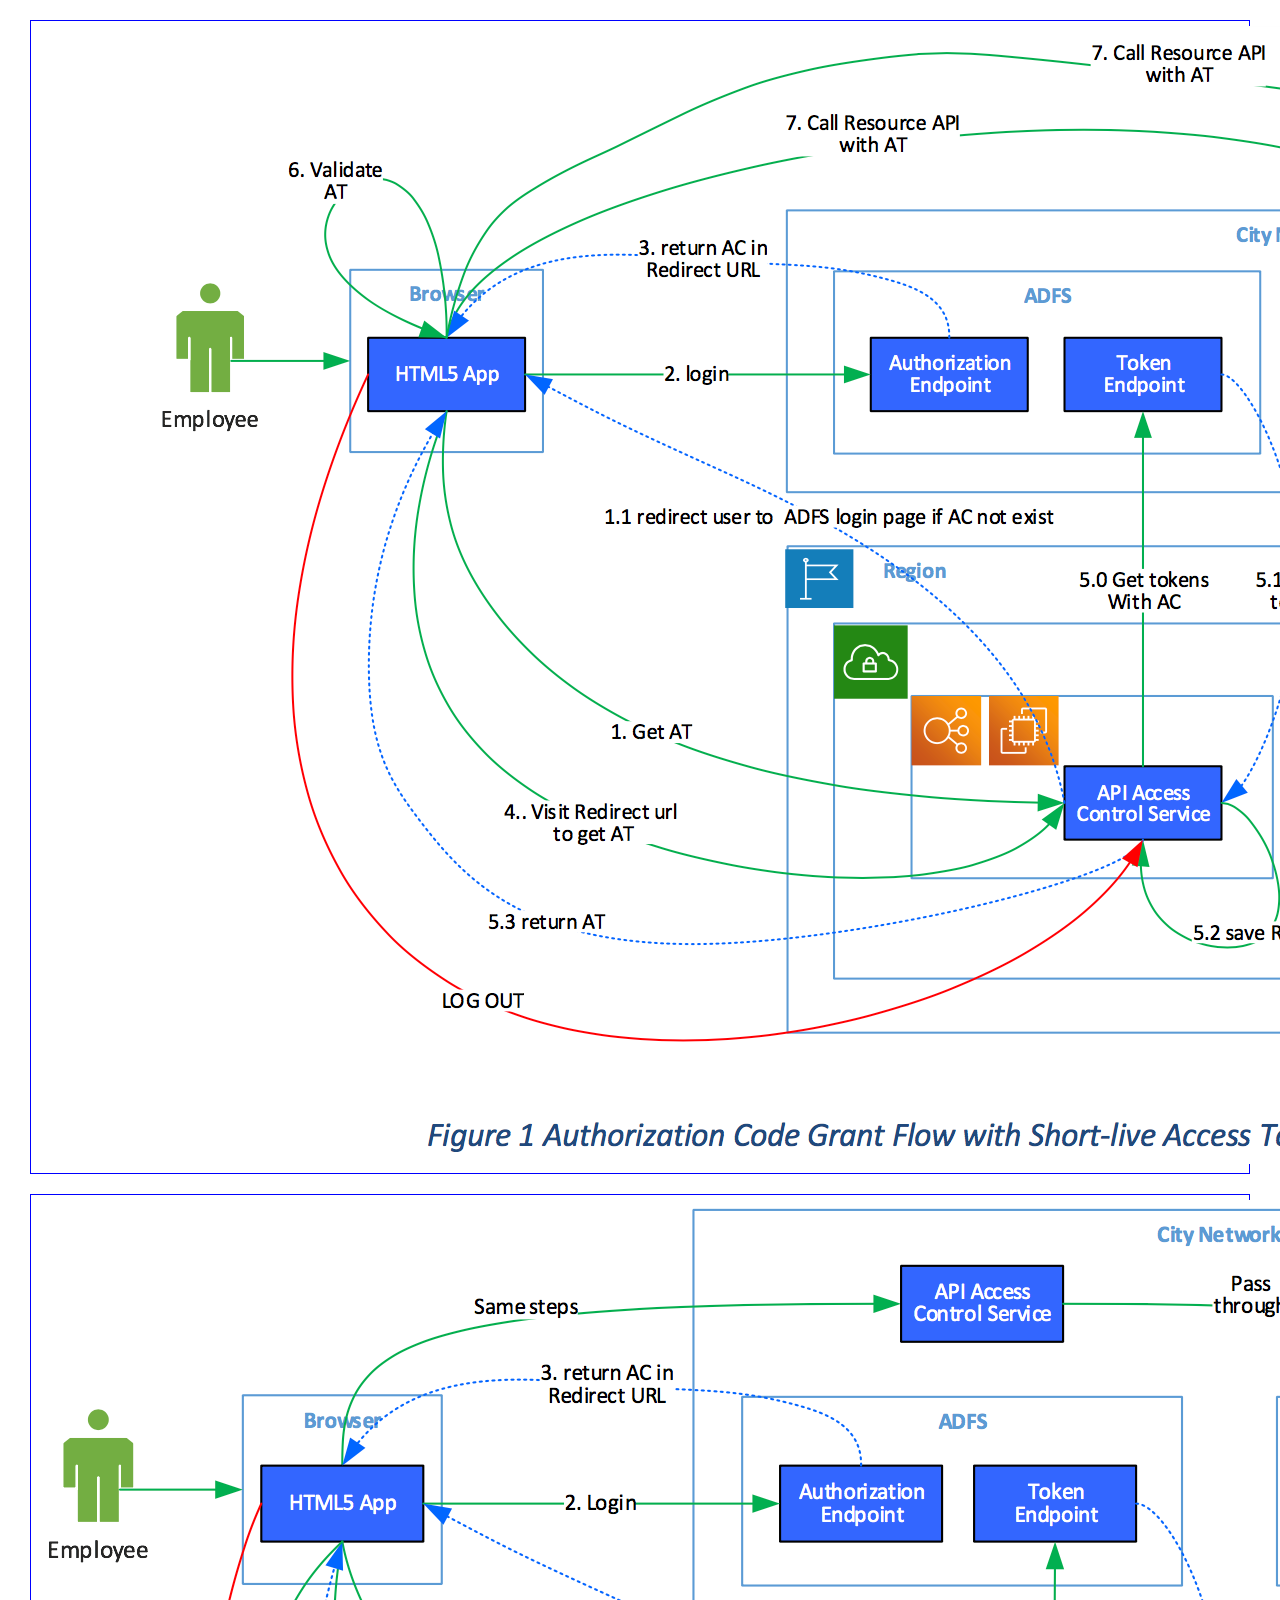
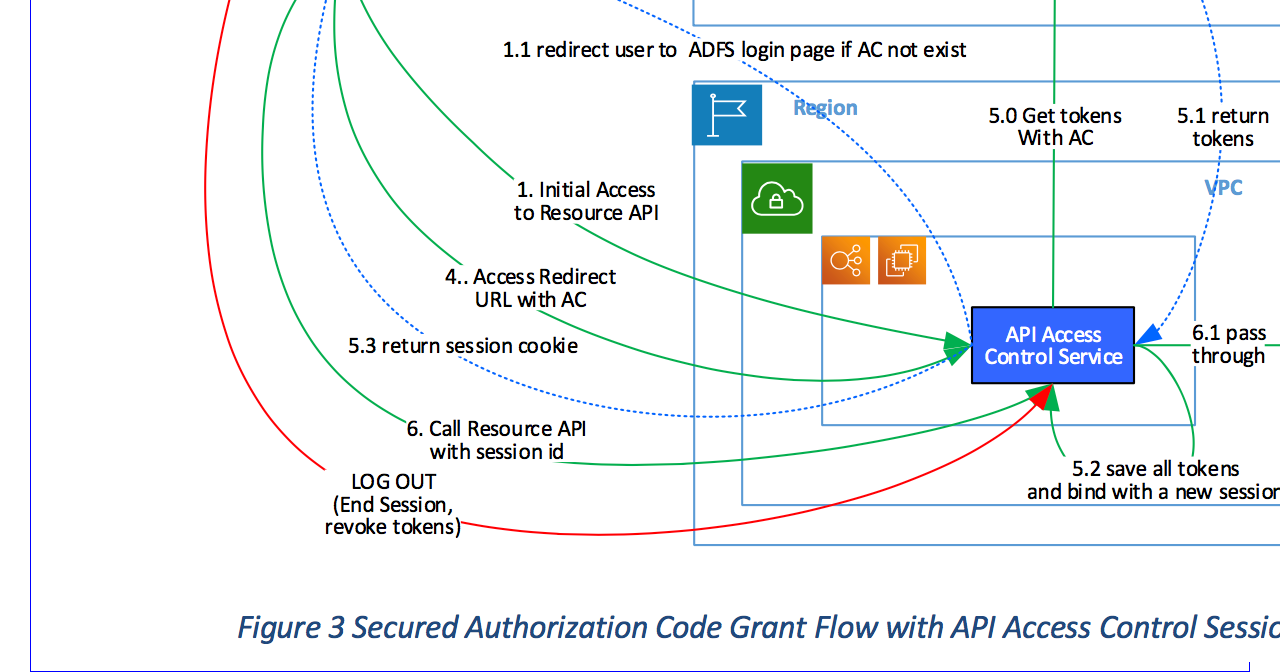
<file: src/main/resources/static/interact.html>
<!doctype html>
<html lang="en">
<head>
    <meta charset="utf-8">
    <title>Interact Diagram</title>
    <link rel="stylesheet" href="styles.css">
</head>
<body>
	<div class="diagram">
    	<img src="figure1.png" alt="Interact Diagram 1">   
    </div>
    
    <div class="diagram">
    	<img src="figure3.png" alt="Interact Diagram 3">   
    </div>
  
</body>

</html>
</file>
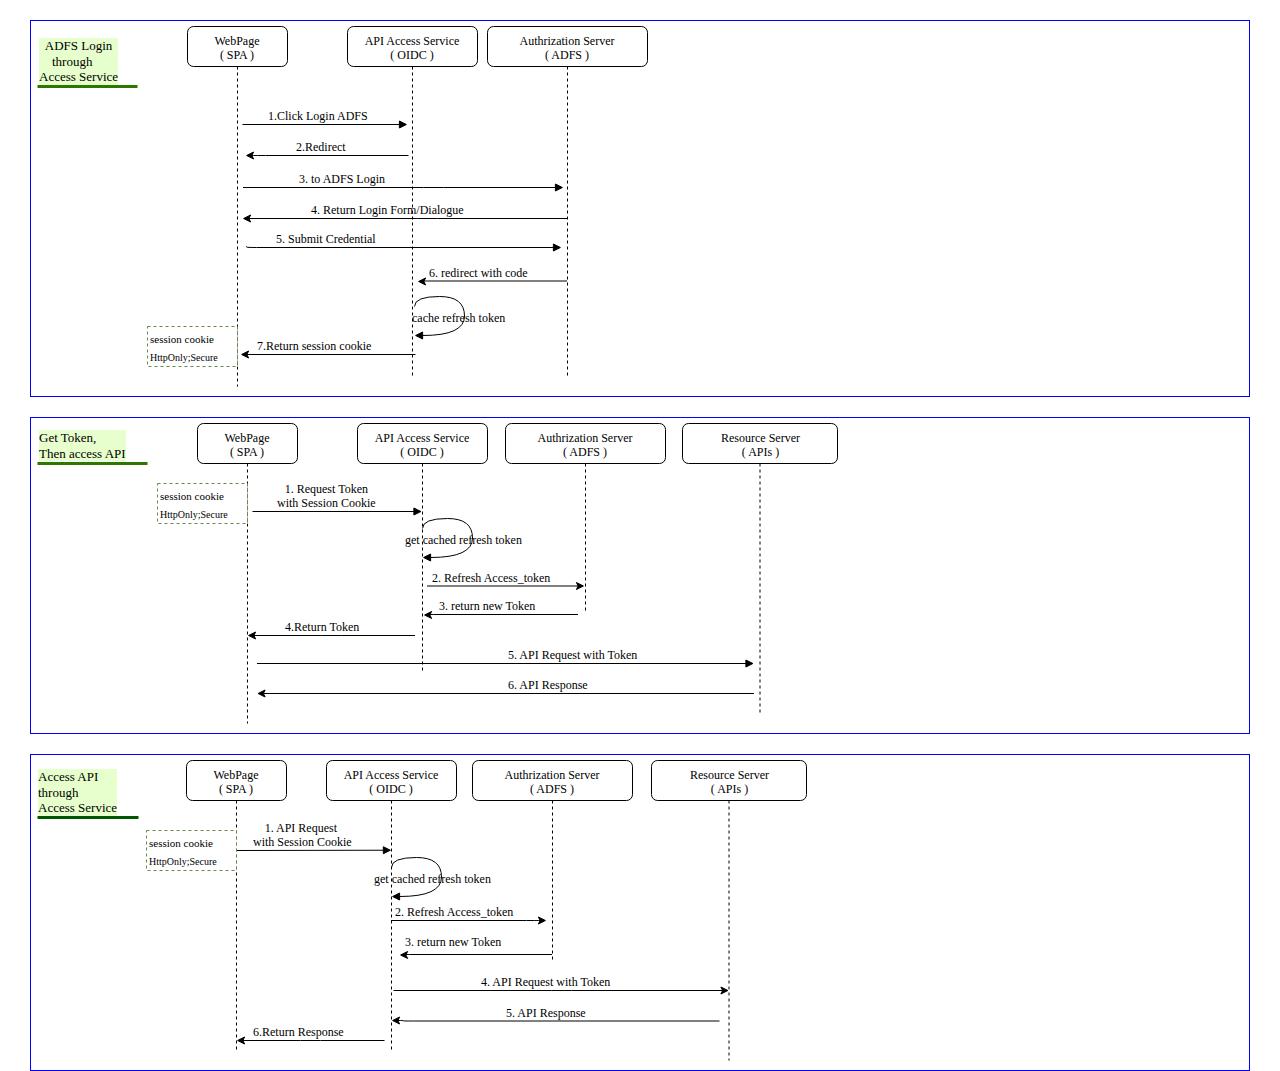
<file: src/main/resources/static/sequence.html>
<!doctype html>
<html lang="en">
<head>
    <meta charset="utf-8">
    <title>ADFS Login</title>
    <link rel="stylesheet" href="styles.css">
</head>
<body>
	<div class="diagram">
    	<img src="SPALogin.svg" alt="Login">   
    </div>
    
    <div class="diagram">
    	<img src="SPAAPI1.svg" alt="Access API ">   
    </div>
    
    <div class="diagram">
    	<img src="SPAAPI2.svg" alt="Access API">   
    </div>

    
</body>

</html>
</file>
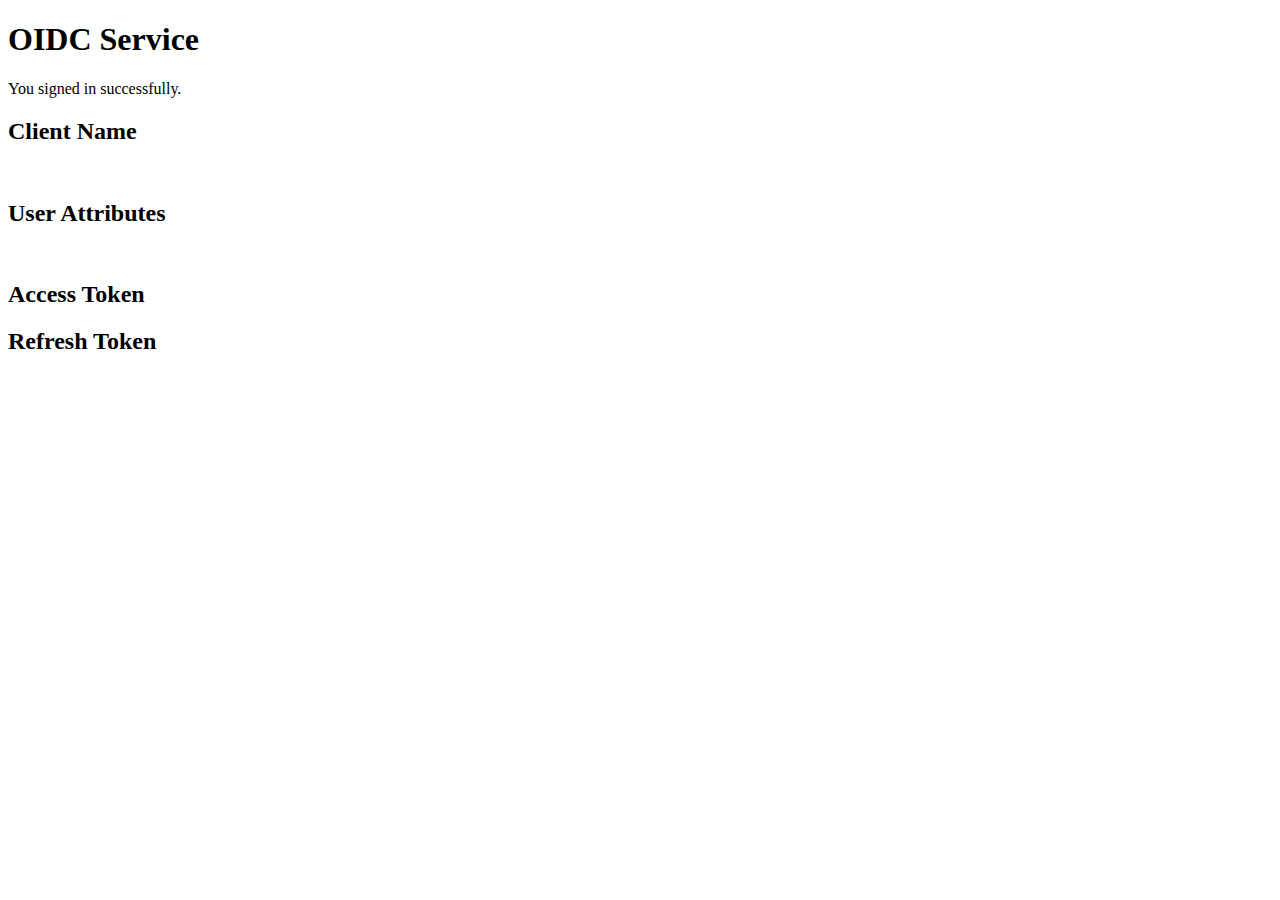
<file: src/main/resources/templates/authen.html>
<!doctype html>
<html xmlns:th="http://www.thymeleaf.org" lang="en">
<head>
<title>OIDC Service</title>
</head>
<body>

        <div>
            <div>
                <h1>OIDC Service</h1>
                <p>You signed in successfully.</p>
                <h2>Client Name</h2>
                <pre th:text="${clientInfo}"> </pre>
                <h2>User Attributes</h2>
                <pre th:text="${userInfo}"> </pre>      
                <h2> Access Token</h2>
                <pre th:text="${accessToken}"></pre>   
                <h2> Refresh Token</h2>
                <pre th:text="${refreshToken}"></pre>         
            </div>
        </div>

    </div>
</body>
</html>
</file>
<file: src/main/resources/static/styles.css>
* {
    -webkit-box-sizing: border-box;
    -moz-box-sizing: border-box;
    box-sizing: border-box;
    
}

html, body {
    height: 100%;
    margin: 0;
}

a {
    text-decoration: none;
    color: rgb(61, 146, 201);
}
a:hover,
a:focus {
    text-decoration: underline;
}

h3 {
    font-weight: 100;
}

/* LAYOUT CSS */
.pure-img-responsive {
    max-width: 100%;
    height: auto;
}

#layout {
    padding: 0;
    height:100%;
    margin:0;
}

.header {
    top: auto;
    margin: 5em;
}

#left {
	 float:left;
	 width:30%;
	 height:100%;
	 background: rgb(61, 79, 93);
	 color: #fff;
	 justify-content: center;
}
#right {
	 float:left;
	 width:70%;
	 height:auto;
	 justify-content: center;
}

#logo{
	display: flex;
  	justify-content: center;
  	align-items: center;
  	height: 30%;
}

.diagram{
	display: block;
  	margin:20px 30px;
  	padding:5px;
  	border: 1px groove blue; 
}

.brand-title,
.brand-tagline {
    margin: 0;
}
.brand-title {
    text-transform: uppercase;
}
.brand-tagline {
    font-weight: 800;
    color: rgb(61, 146, 201);
}

.linkButton {
  background-color: white;
  border: solid rgb(61, 79, 93) 3px;
  padding: 0.5em;
  text-decoration: none;
  text-transform: uppercase;
  font-size: 2em;
}

.nav-list {
    margin: 0;
    padding: 0;
    list-style: none;
}
.nav-item {
    display: inline-block;
    *display: inline;
    zoom: 1;
}
.nav-item a {
    background: transparent;
    border: 2px solid rgb(176, 202, 219);
    color: #fff;
    margin-top: 1em;
    letter-spacing: 0.05em;
    text-transform: uppercase;
    font-size: 85%;
}
.nav-item a:hover,
.nav-item a:focus {
    border: 2px solid rgb(61, 146, 201);
    text-decoration: none;
}

.content-subhead {
    text-transform: uppercase;
    color: #333;
    border-bottom: 1px solid #eee;
    padding: 0.4em 0;
    font-size: 80%;
    font-weight: 500;
    letter-spacing: 0.1em;
}

.content {
    padding: 2em 1em 0;
}

.post {
    padding-bottom: 2em;
}
.post-title {
    font-size: 2em;
    color: #222;
    margin-bottom: 0.2em;
}
.post-avatar {
    border-radius: 50px;
    float: right;
    margin-left: 1em;
}
.post-description {
    font-family: Georgia, "Cambria", serif;
    color: #444;
    line-height: 1.8em;
}
.post-meta {
    color: #999;
    font-size: 90%;
    margin: 0;
}

.post-category {
    margin: 0 0.1em;
    padding: 0.3em 1em;
    color: #fff;
    background: #999;
    font-size: 80%;
}
    .post-category-design {
        background: #5aba59;
    }
    .post-category-pure {
        background: #4d85d1;
    }
    .post-category-yui {
        background: #8156a7;
    }
    .post-category-js {
        background: #df2d4f;
    }

.post-images {
    margin: 1em 0;
}
.post-image-meta {
    margin-top: -3.5em;
    margin-left: 1em;
    color: #fff;
    text-shadow: 0 1px 1px #333;
}

.footer {
    padding: 1em 0;
}
.footer a {
    color: #ccc;
    font-size: 80%;
}
.footer .pure-menu a:hover,
.footer .pure-menu a:focus {
    background: none;
}


.center {
  justify-content: center;
}
</file>
